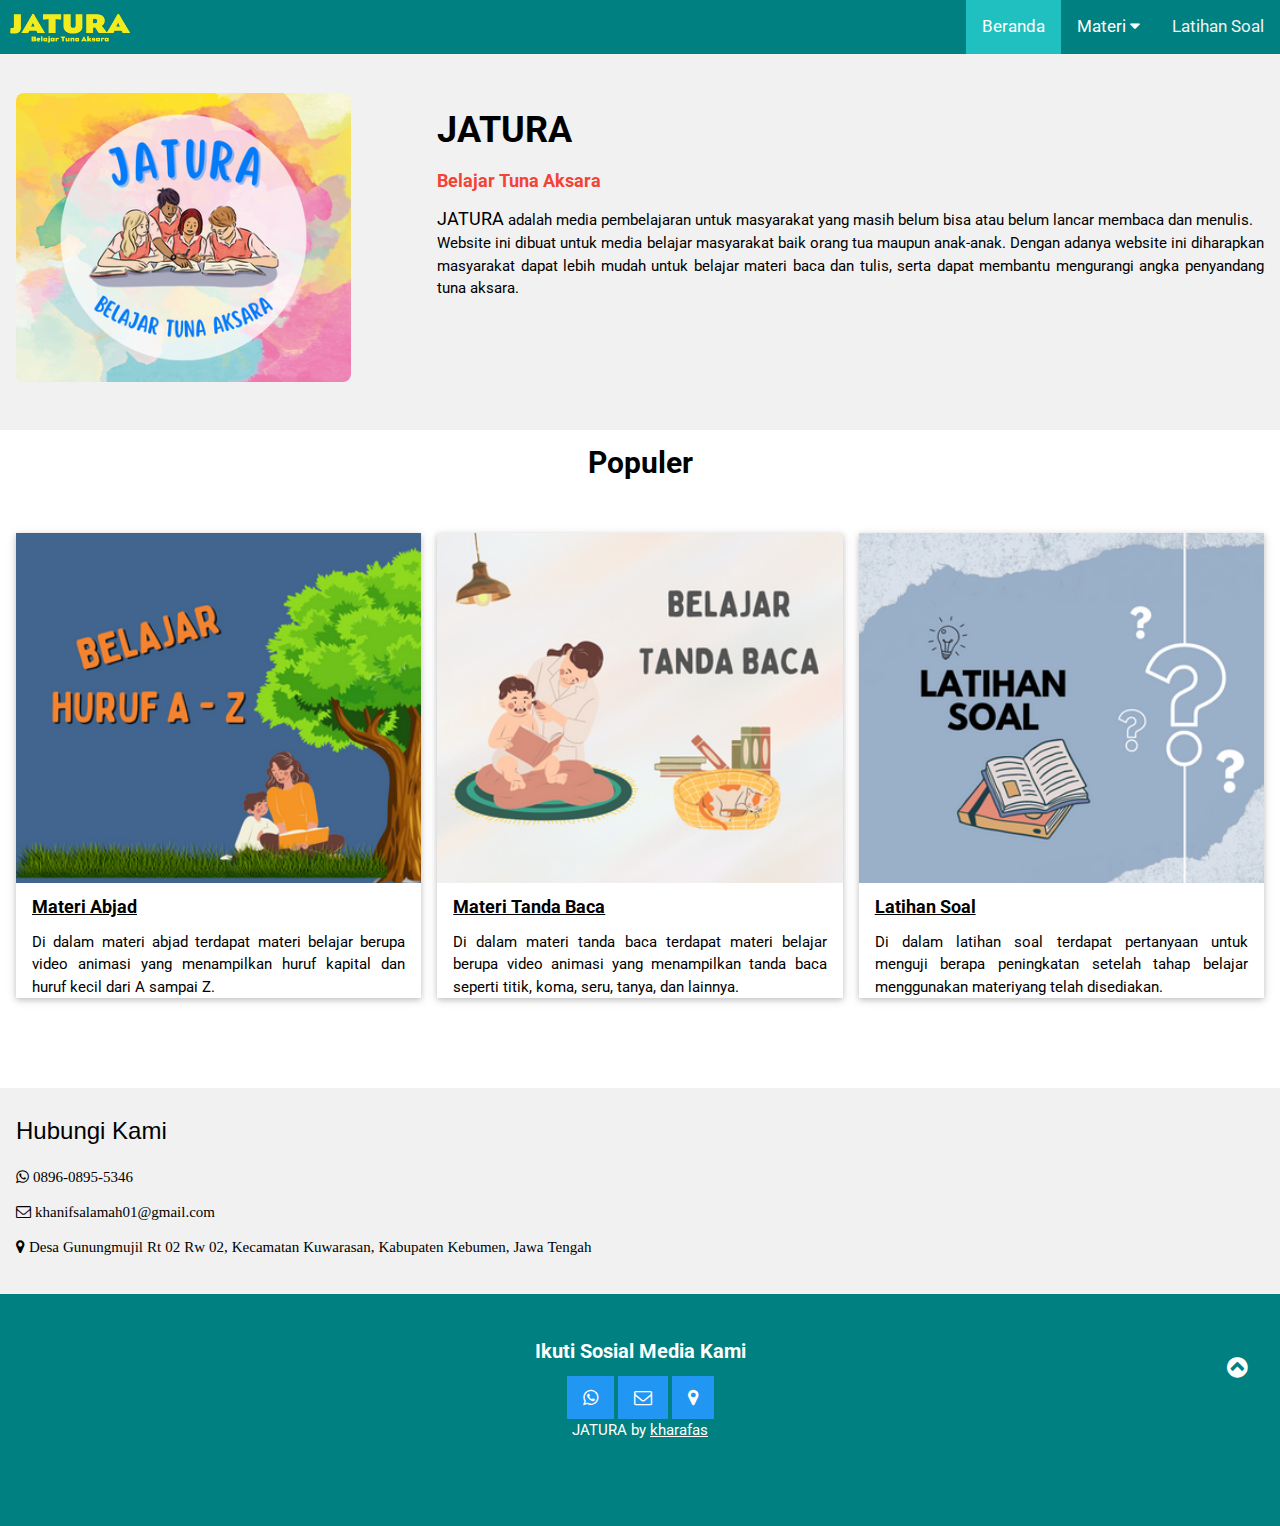
<file: index.html>
<!DOCTYPE html>
<html>

<head>
  <meta name="viewport" content="width=device-width, initial-scale=1">
  <link rel="stylesheet" href="https://cdnjs.cloudflare.com/ajax/libs/font-awesome/4.7.0/css/font-awesome.min.css">
  <link rel="stylesheet" href="https://www.w3schools.com/w3css/4/w3.css">
  <!-- Custom StyleSheet -->
  <link rel="stylesheet" href="/style/style2.css">
  <link rel="icon" href="img/ikon.png">
  <title>JATURA</title>

</head>

<body id="home">

  <script src="js/jscript2.js"></script>

  <!--Navigasi Menu-->

  <div class="topnav" id="myTopnav">
    <img class="logo" src="img/logo.png" alt="Jatura Logo" width="50px">
    <a href="soal.html">Latihan Soal</a>
    <div class="dropdown">
      <button class="dropbtn">Materi
        <i class="fa fa-caret-down"></i>
      </button>
      <div class="dropdown-content">
        <a href="abjad.html">Materi Abjad</a>
        <a href="tandabc.html">Materi Tanda Baca</a>
      </div>
    </div>
    <a href="#home" id="active">Beranda</a>
    <a href="javascript:void(0);" style="font-size:15px;" class="icon" onclick="myFunction()">&#9776;</a>
  </div>
  <br>
  <br>

  <!--Isi Beranda-->

  <div class="w3-padding-48 w3-light-grey">
    <div class="w3-row-padding">
      <div class="w3-col l4 m6">
        <img class="w3-image w3-round-large w3-hide-small" src="img/JATURA.png" alt="App" width="335" height="471">
      </div>
      <div class="w3-col l8 m6">
        <h1 class="w3-xxlarge"><b>JATURA</b></h1>
        <h1 class="w3-large w3-text-red"><b>Belajar Tuna Aksara</b></h1>
        <p><span class="w3-large" align="justify">JATURA</span> adalah media pembelajaran untuk masyarakat yang masih
          belum bisa atau belum lancar membaca dan menulis.</p>
        <p align="justify">Website ini dibuat untuk media belajar masyarakat baik orang tua maupun anak-anak. Dengan
          adanya
          website ini diharapkan masyarakat dapat lebih mudah untuk belajar materi baca dan tulis, serta dapat
          membantu mengurangi angka penyandang tuna aksara.
        </p>
      </div>
    </div>
  </div>

  <!--Populer-->
  <h2 align="center"><b>Populer</b></h2>
  <br>

  <div class="w3-row-padding w3-margin-top">
    <div class="w3-third">
      <div class="w3-card">
        <img src="img/abjad.png" style="width: 100%;">
        <div class="w3-container">
          <a href="abjad.html"><h5><b>Materi Abjad</b></h5></a>
          <p align="justify">Di dalam materi abjad terdapat materi belajar berupa video animasi yang menampilkan huruf
            kapital
            dan huruf kecil dari A sampai Z.</p>
        </div>
      </div>
    </div>

    <div class="w3-third">
      <div class="w3-card">
        <img src="img/tanda.png" style="width: 100%;">
        <div class="w3-container">
          <a href="tandabc.html"><h5><b>Materi Tanda Baca</b></h5></a>
          <p align="justify"> Di dalam materi tanda baca terdapat materi belajar berupa video animasi yang menampilkan
            tanda baca seperti
            titik, koma, seru, tanya, dan lainnya.</p>
        </div>
      </div>
    </div>

    <div class="w3-third">
      <div class="w3-card">
        <img src="img/soal.png" style="width: 100%;">
        <div class="w3-container">
          <a href="soal.html"><h5><b>Latihan Soal</b></h5></a>
          <p align="justify"> Di dalam latihan soal terdapat pertanyaan untuk menguji berapa peningkatan setelah
            tahap belajar menggunakan materiyang telah disediakan.
          </p>
        </div>
      </div>
    </div>
  </div>

</body>

<br>
<br>


<br>
<br>

<!-- Footer -->
<footer class="w3-container w3-theme-dark w3-padding-16">
  <h3>Hubungi Kami</h3>
  <h6 class="fa fa-whatsapp"> 0896-0895-5346</h6><br>
  <h6 class="fa fa-envelope-o"> khanifsalamah01@gmail.com</h6><br>
  <h6 class="fa fa-map-marker"> Desa Gunungmujil Rt 02 Rw 02, Kecamatan Kuwarasan, Kabupaten Kebumen, Jawa Tengah</h6>

</footer>

<footer class="w3-container w3-padding-32 w3-theme-d1 w3-center">
  <h4><b>Ikuti Sosial Media Kami</b></h4>
  <a class="w3-button w3-large w3-blue" href="https://wa.me/qr/ZPY3SSEZRK2DF1" title="Whatsapp"><i class="fa fa-whatsapp"></i></a>
  <a class="w3-button w3-large w3-blue" href="mailto:khanifsalamah01@gmail.com" title="Google +"><i class="fa fa-envelope-o"></i></a>
  <a class="w3-button w3-large w3-blue" href="https://goo.gl/maps/X68yzqxsVRikuuze8" title="Google +"><i class="fa fa-map-marker"></i></a>

  <p>JATURA by <a href="#" target="_blank">kharafas</a></p>

  <div style="position:relative;bottom:100px;z-index:1;" class="w3-tooltip w3-right">
    <span class="w3-text w3-padding w3-blue w3-hide-small">Kembali ke Atas</span>
    <a class="w3-button w3-theme" href="#home"><span class="w3-xlarge">
        <i class="fa fa-chevron-circle-up"></i></span></a>
  </div>
</footer>

</html>
</file>
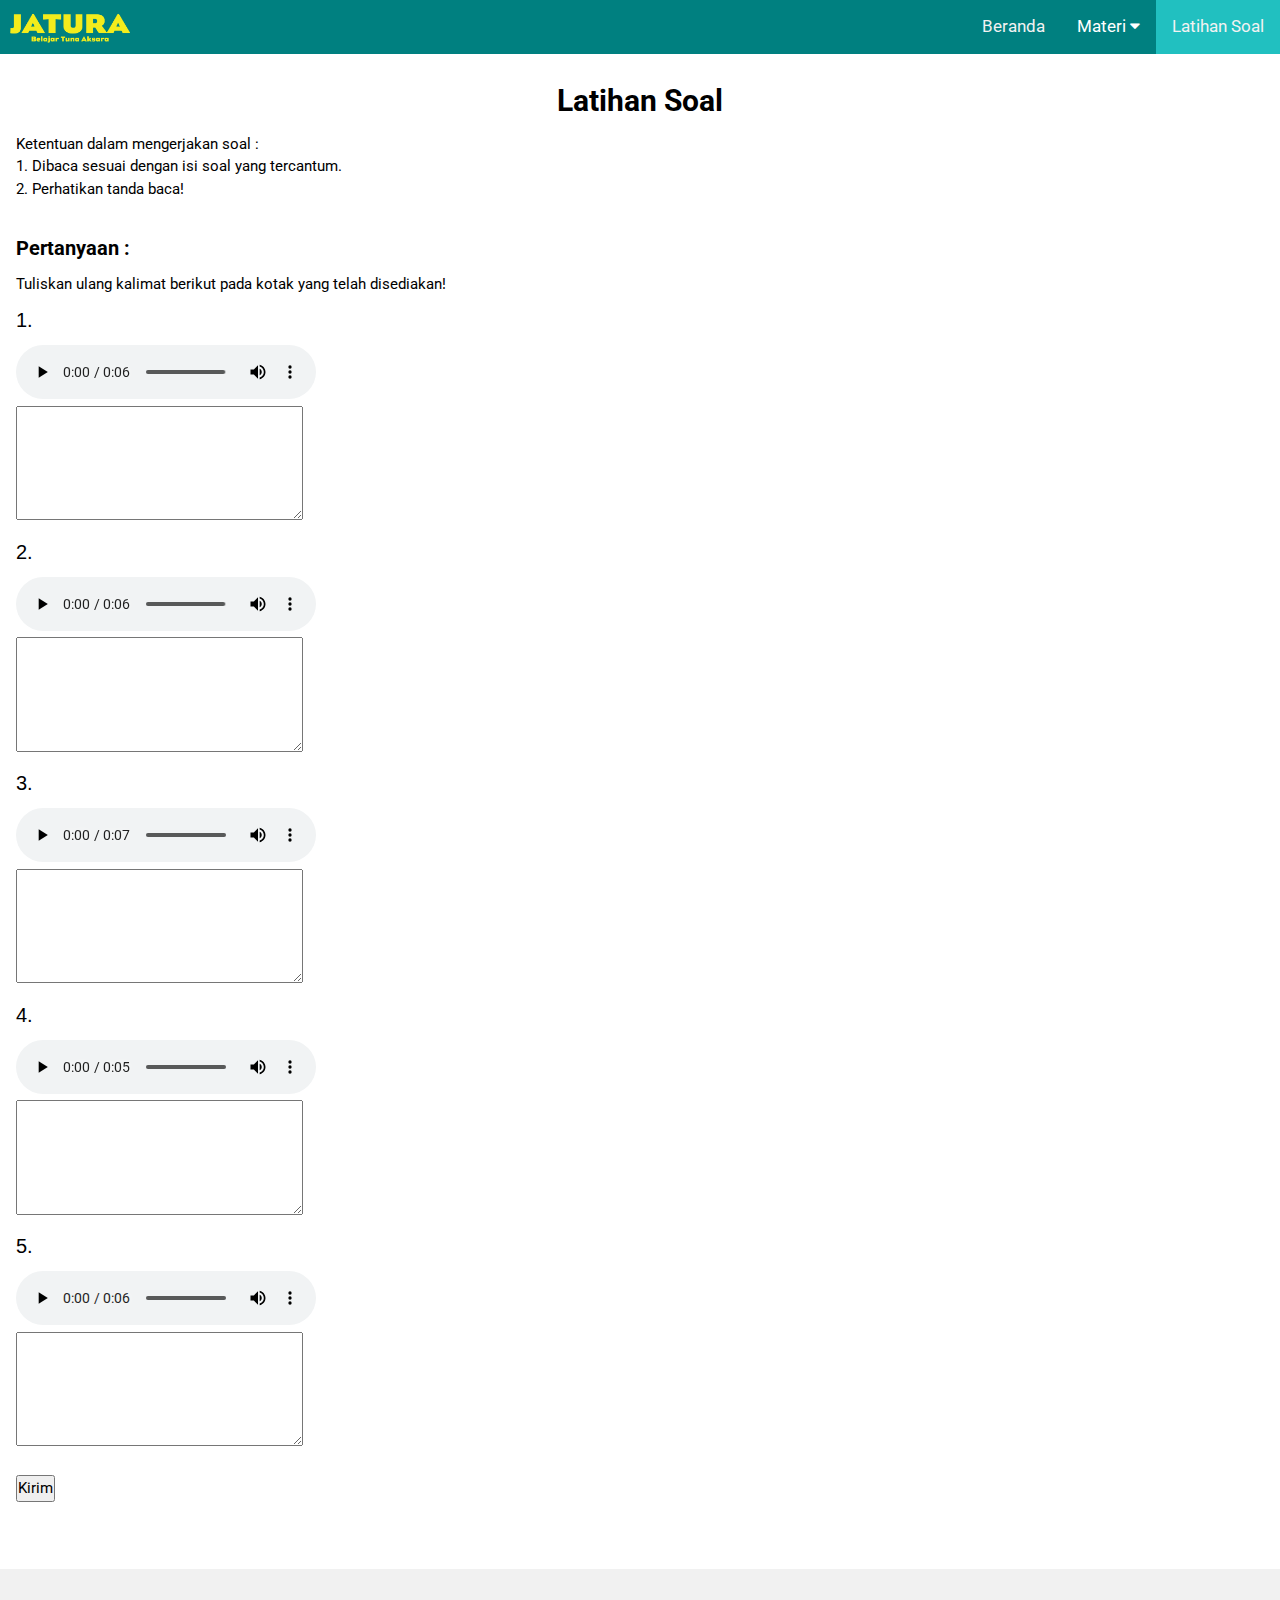
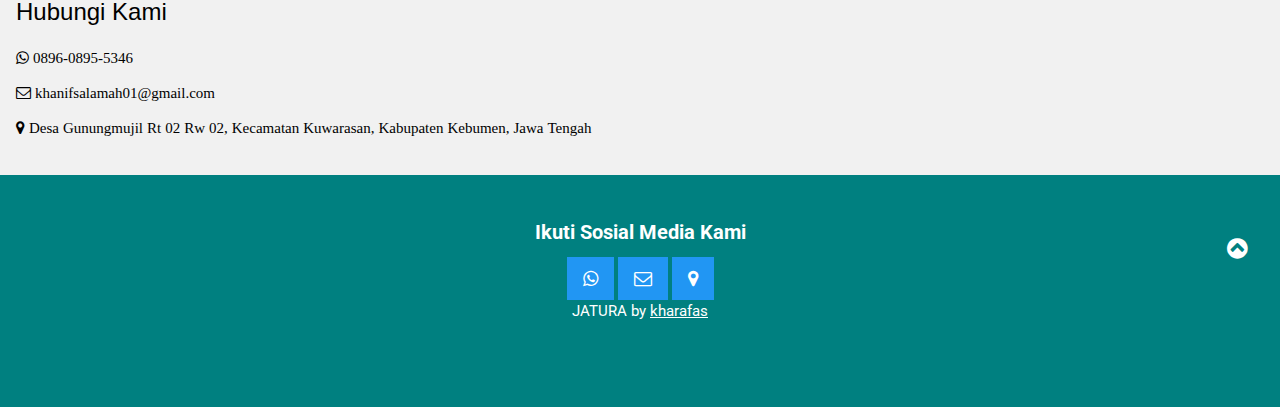
<file: soal.html>
<!DOCTYPE html>
<html>

<head>
  <meta name="viewport" content="width=device-width, initial-scale=1">
  <link rel="stylesheet" href="https://cdnjs.cloudflare.com/ajax/libs/font-awesome/4.7.0/css/font-awesome.min.css">
  <link rel="stylesheet" href="https://www.w3schools.com/w3css/4/w3.css">
  <!-- Custom StyleSheet -->
  <link rel="stylesheet" href="style/style2.css">
  <link rel="icon" href="img/ikon.png">
  <title>JATURA</title>

</head>

<body id="soal">

  <script src="js/jscript2.js"></script>

  <!--Navigasi Menu-->

  <div class="topnav" id="myTopnav">
    <img class="logo" src="img/logo.png" alt="Jatura Logo" width="50px">
    <a href="#soal" class="active">Latihan Soal</a>
    <div class="dropdown">
      <button class="dropbtn">Materi
        <i class="fa fa-caret-down"></i>
      </button>
      <div class="dropdown-content">
        <a href="abjad.html">Materi Abjad</a>
        <a href="tandabc.html">Materi Tanda Baca</a>
      </div>
    </div>
    <a href="index.html">Beranda</a>
    <a href="javascript:void(0);" style="font-size:15px;" class="icon" onclick="myFunction()">&#9776;</a>
  </div>
  <br>
  <br>
  <br>
  <!--Latihan Soal-->
  <div class="w3-container">
    <h2 align="center"><b>Latihan Soal</b></h2>
    <p>Ketentuan dalam mengerjakan soal : </p>
    <p>1. Dibaca sesuai dengan isi soal yang tercantum.</p>
    <p>2. Perhatikan tanda baca!</p><br>
    <h4><b>Pertanyaan : </b></h4>
    <div class="card position-absolute top-50 start-50 translate-middle border p-5">
      <form onsubmit="coba()">
        <p>Tuliskan ulang kalimat berikut pada kotak yang telah disediakan!</p>
        <h4>1. </h4>
        <audio controls>
          <source src="/img/ibu.mp3" type="audio/mpeg">
        </audio><br>
        <!-- <input type="text" name="" id="jwb1"> -->
        <textarea name="" id="jwb1" cols="30" rows="5" class="form-control mb-4"></textarea><br>
        <h4>2. </h4>
        <audio controls>
          <source src="/img/gina.mp3" type="audio/mpeg">
        </audio><br>
        <textarea name="" id="jwb2" cols="30" rows="5" class="form-control mb-4"></textarea><br>
        <h4>3. </h4>
        <audio controls>
          <source src="/img/pelangi.mp3" type="audio/mpeg">
        </audio><br>
        <textarea name="" id="jwb3" cols="30" rows="5" class="form-control mb-4"></textarea><br>
        <h4>4. </h4>
        <audio controls>
          <source src="/img/lihat.mp3" type="audio/mpeg">
        </audio><br>
        <textarea name="" id="jwb4" cols="30" rows="5" class="form-control mb-4"></textarea><br>
        <h4>5. </h4>
        <audio controls>
          <source src="/img/minumannya.mp3" type="audio/mpeg">
        </audio><br>
        <textarea name="" id="jwb5" cols="30" rows="5" class="form-control mb-4"></textarea><br><br>
        <button class="btn btn-primary">Kirim</button>
      </form>
    </div>

    <script src ="soal.js"></script>
  </div> 
</body>

<br>
<br>
<br>
<!-- Footer -->
<footer class="w3-container w3-theme-dark w3-padding-16">
  <h3>Hubungi Kami</h3>
  <h6 class="fa fa-whatsapp"> 0896-0895-5346</h6><br>
  <h6 class="fa fa-envelope-o"> khanifsalamah01@gmail.com</h6><br>
  <h6 class="fa fa-map-marker"> Desa Gunungmujil Rt 02 Rw 02, Kecamatan Kuwarasan, Kabupaten Kebumen, Jawa Tengah</h6>

</footer>

<footer class="w3-container w3-padding-32 w3-theme-d1 w3-center">
  <h4><b>Ikuti Sosial Media Kami</b></h4>
  <a class="w3-button w3-large w3-blue" href="https://wa.me/qr/ZPY3SSEZRK2DF1" title="Whatsapp"><i
      class="fa fa-whatsapp"></i></a>
  <a class="w3-button w3-large w3-blue" href="mailto:khanifsalamah01@gmail.com" title="Google +"><i
      class="fa fa-envelope-o"></i></a>
  <a class="w3-button w3-large w3-blue" href="https://goo.gl/maps/X68yzqxsVRikuuze8" title="Google +"><i
      class="fa fa-map-marker"></i></a>

  <p>JATURA by <a href="#" target="_blank">kharafas</a></p>

  <div style="position:relative;bottom:100px;z-index:1;" class="w3-tooltip w3-right">
    <span class="w3-text w3-padding w3-blue w3-hide-small">Kembali ke Atas</span>
    <a class="w3-button w3-theme" href="#soal"><span class="w3-xlarge">
        <i class="fa fa-chevron-circle-up"></i></span></a>
  </div>
</footer>

</html>
</file>
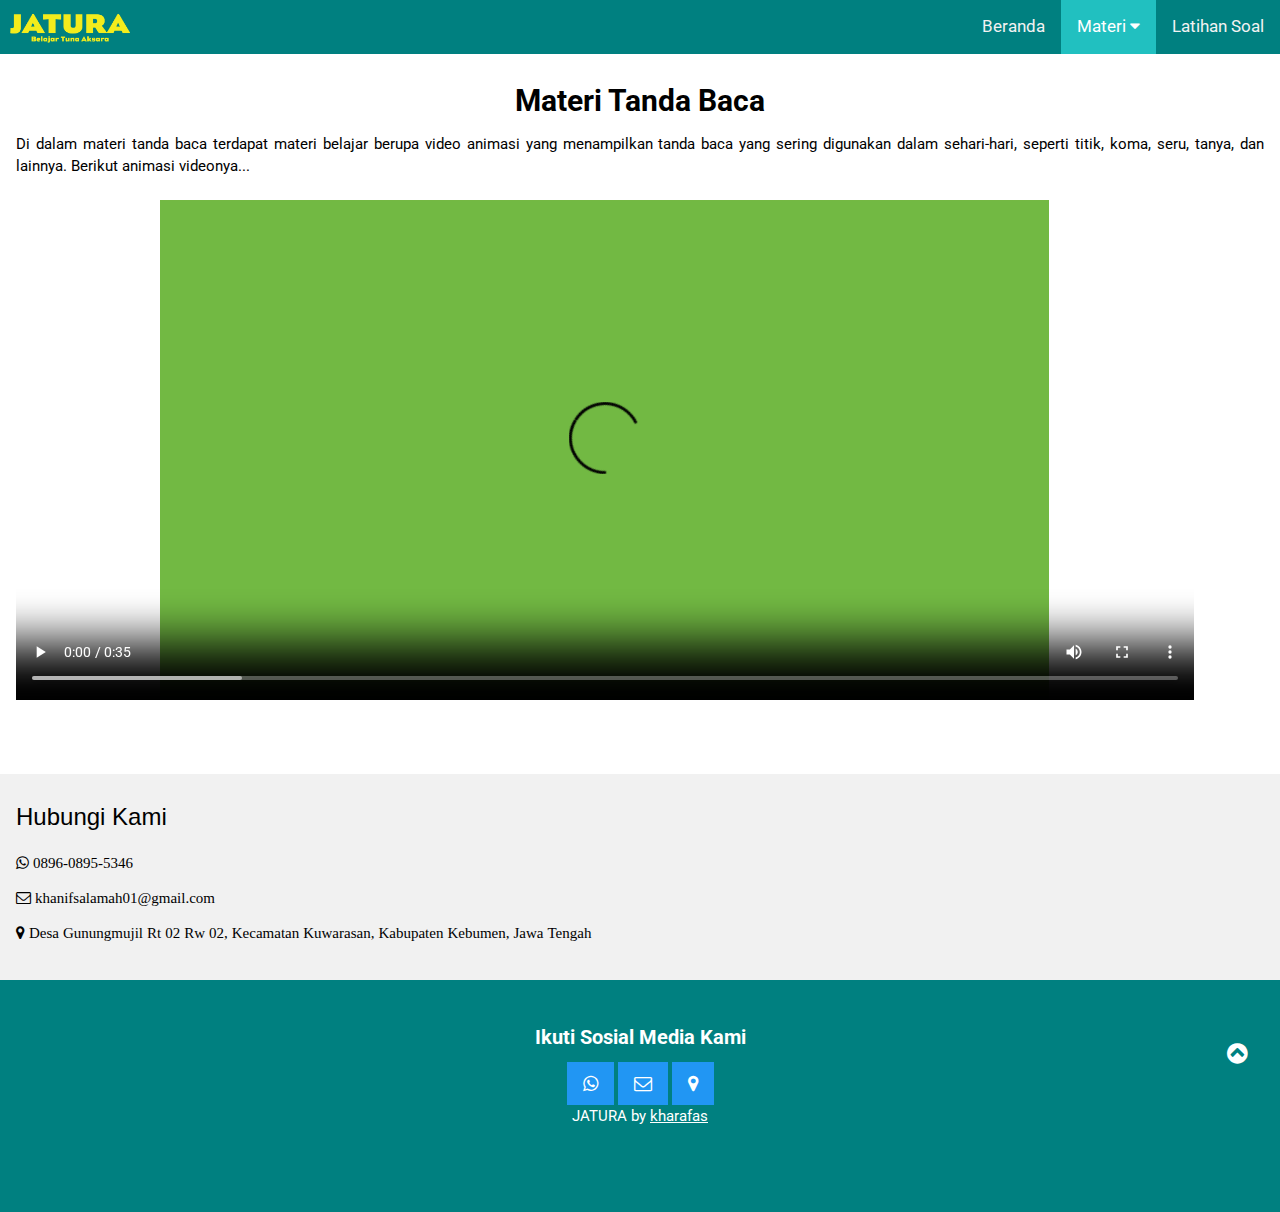
<file: tandabc.html>
<!DOCTYPE html>
<html>

<head>
  <meta name="viewport" content="width=device-width, initial-scale=1">
  <link rel="stylesheet" href="https://cdnjs.cloudflare.com/ajax/libs/font-awesome/4.7.0/css/font-awesome.min.css">
  <link rel="stylesheet" href="https://www.w3schools.com/w3css/4/w3.css">
  <!-- Custom StyleSheet -->
  <link rel="stylesheet" href="style/style2.css">
  <link rel="icon" href="img/ikon.png">
  <title>JATURA</title>

</head>

<body id="tandabc">

  <script src="js/jscript2.js"></script>

  <!--Navigasi Menu-->

  <div class="topnav" id="myTopnav">
    <img class="logo" src="img/logo.png" alt="Jatura Logo" width="50px">
    <a href="soal.html">Latihan Soal</a>
    <div class="dropdown" id="active">
      <button class="dropbtn">Materi
        <i class="fa fa-caret-down"></i>
      </button>
      <div class="dropdown-content">
        <a href="abjad.html">Materi Abjad</a>
        <a href="#tandabc">Materi Tanda Baca</a>
      </div>
    </div>
    <a href="index.html">Beranda</a>
    <a href="javascript:void(0);" style="font-size:15px;" class="icon" onclick="myFunction()">&#9776;</a>
  </div>
  <br>
  <br>
  <br>
  <!--Materi Tanda Baca-->
  <div class="w3-container">
    <h2 align="center"><b>Materi Tanda Baca</b></h2>
    <p align="justify">Di dalam materi tanda baca terdapat materi belajar berupa video animasi yang menampilkan tanda baca yang sering
      digunakan dalam sehari-hari, seperti titik, koma, seru, tanya, dan lainnya. Berikut animasi videonya... </p><br>
    <video controls>
      <source src="/img/Tandabaca.mp4" type="video/mp4">
      Your browser does not support HTML video.
    </video>
  </div>
</body>

<br>
<br>
<br>
<!-- Footer -->
<footer class="w3-container w3-theme-dark w3-padding-16">
  <h3>Hubungi Kami</h3>
  <h6 class="fa fa-whatsapp"> 0896-0895-5346</h6><br>
  <h6 class="fa fa-envelope-o"> khanifsalamah01@gmail.com</h6><br>
  <h6 class="fa fa-map-marker"> Desa Gunungmujil Rt 02 Rw 02, Kecamatan Kuwarasan, Kabupaten Kebumen, Jawa Tengah</h6>

</footer>

<footer class="w3-container w3-padding-32 w3-theme-d1 w3-center">
  <h4><b>Ikuti Sosial Media Kami</b></h4>
  <a class="w3-button w3-large w3-blue" href="https://wa.me/qr/ZPY3SSEZRK2DF1" title="Whatsapp"><i class="fa fa-whatsapp"></i></a>
  <a class="w3-button w3-large w3-blue" href="mailto:khanifsalamah01@gmail.com" title="Google +"><i class="fa fa-envelope-o"></i></a>
  <a class="w3-button w3-large w3-blue" href="https://goo.gl/maps/X68yzqxsVRikuuze8" title="Google +"><i class="fa fa-map-marker"></i></a>

  <p>JATURA by <a href="#" target="_blank">kharafas</a></p>

  <div style="position:relative;bottom:100px;z-index:1;" class="w3-tooltip w3-right">
    <span class="w3-text w3-padding w3-blue w3-hide-small">Kembali ke Atas</span>
    <a class="w3-button w3-theme" href="#tandabc"><span class="w3-xlarge">
        <i class="fa fa-chevron-circle-up"></i></span></a>
  </div>
</footer>

</html>
</file>
<file: style/style2.css>
@import url('https://fonts.googleapis.com/css2?family=Roboto&display=swap');

* {

font-family: 'Roboto', sans-serif;
margin: 0;
padding: 0;

}


/*---------------------------------
       Menu
----------------------------------*/
.logo {
  padding: 10px;
  float: left;
  width: 140px;
}

.topnav {
  overflow: hidden;
  background-color: teal;
  position: fixed;
  top: 0;
  width: 100%;
  margin: 0;
  padding: 0;
}

.topnav a {
  float: right;
  display: block;
  color: #f2f2f2;
  text-align: center;
  padding: 14px 16px;
  text-decoration: none;
  font-size: 17px;
}

.active {
  background-color: rgb(33, 192, 192);
  color: white;
}

#active {
  background-color: rgb(33, 192, 192);
  color: white;
}

.topnav .masuk button {
  float: right;
  border-radius: 10px;
  padding: 6px 10px;
  margin-left: 16px;
  margin-top: 8px;
  margin-right: 16px;
  background-color: rgb(33, 192, 192);
  color: white;
  font-size: 17px;
  border: none;
  cursor: pointer;
  font-family: 'Times New Roman', Times, serif;
}

.topnav .masuk button:hover {
  background-color: teal;
}

.topnav .icon {
  display: none;
}

.dropdown {
  float: right;
  overflow: hidden;
}

.dropdown .dropbtn {
  font-size: 17px;    
  border: none;
  outline: none;
  color: white;
  padding: 14px 16px;
  background-color: inherit;
  font-family: inherit;
  margin: 0;
}

.dropdown-content {
  display: none;
  position: fixed;
  background-color: teal;
  min-width: 160px;
  box-shadow: 0px 8px 16px 0px rgba(0,0,0,0.2);
  z-index: 1;
}

.dropdown-content a {
  float: none;
  color: white;
  padding: 12px 16px;
  text-decoration: none;
  display: block;
  text-align: left;
}

.topnav a:hover, .dropdown:hover .dropbtn {
  background-color: rgb(33, 192, 192);
  color: white;
}

.dropdown-content a:hover {
  background-color: rgb(33, 192, 192);
  color: white;
}

.dropdown:hover .dropdown-content {
  display: block;
}

@media screen and (max-width: 600px) {
  .topnav a:not(:first-child), .dropdown .dropbtn {
    display: none;
  }
  .topnav a.icon {
    float: right;
    display: block;
  }
}

@media screen and (max-width: 600px) {
  .topnav.responsive {position: relative;}
  .topnav.responsive .icon {
    position: absolute;
    right: 0;
    top: 0;
  } 
   
  .topnav.responsive a {
    float: none;
    display: block;
    text-align: left;
  }
  
  .topnav.responsive .dropdown {float: none;}
  .topnav.responsive .dropdown-content {position: relative;}
  .topnav.responsive .dropdown .dropbtn {
    display: block;
    width: 100%;
    text-align: left;
  }
  .topnav.responsive .masuk button {    
    width: 0;
    margin: 0;
    padding: 0; 
  }

  .topnav.responsive .logo {
    width: 0;
    height: 0;
    margin: 0;
  }
}


video {
  margin: 0;
  padding: 0px;
  height: 500px;
  width: 92vw;
  aspect-ratio: 16/9;
}

/*---- Footer ------*/
.w3-theme-dark {
  color: rgb(0, 0, 0) !important;
  background-color: #f1f1f1 !important;
}

.w3-padding-16 {
  padding-top: 15px!important;
  padding-bottom: 30px!important;
}

.w3-theme-d1 {
  color: #fff !important;
  background-color: teal !important;
}

.w3-padding-32 {
  padding-top: 32px!important;
  padding-bottom: 32px!important;
}
</file>
